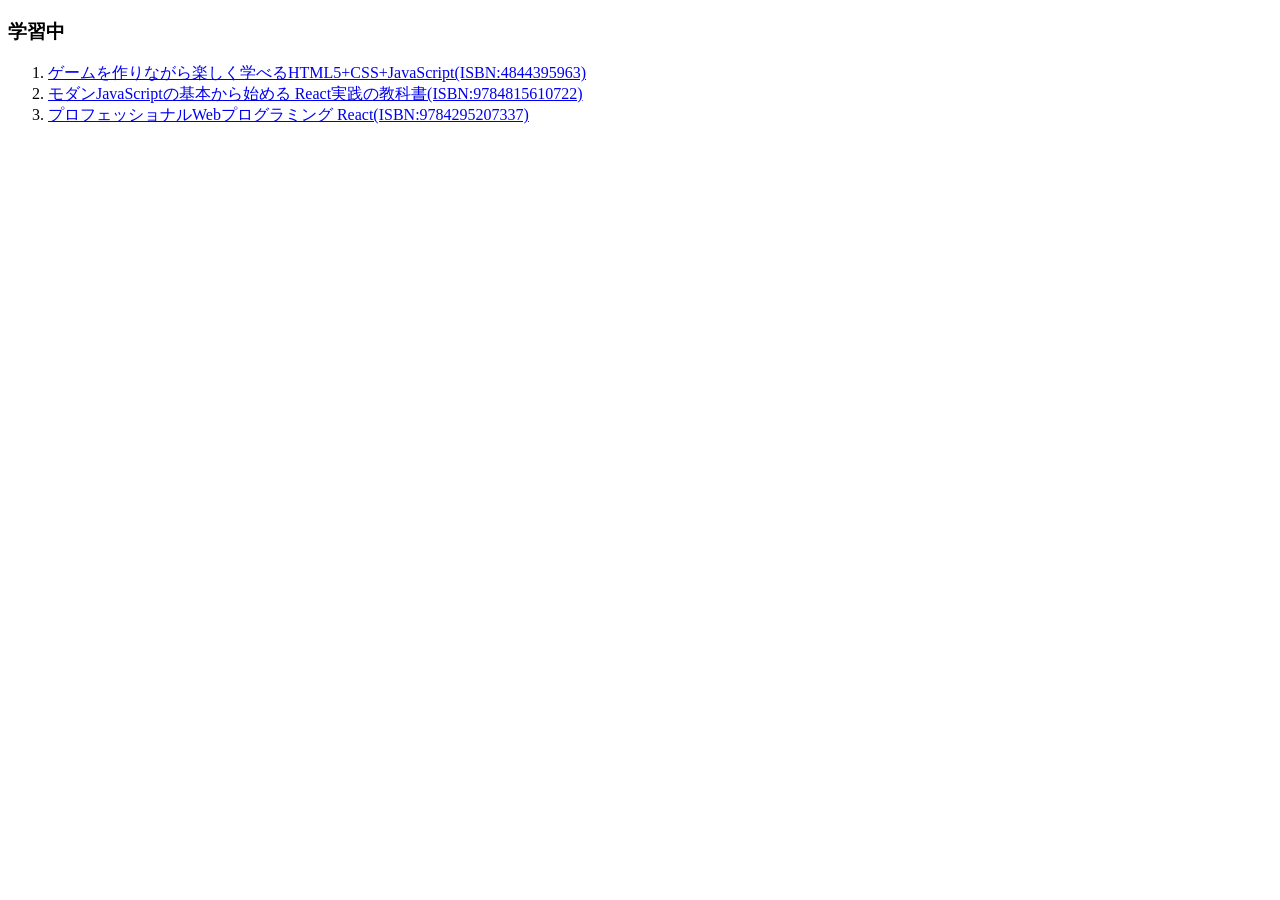
<file: index.html>
<!DOCTYPE html>
<html>
    <meta charset="UTF-8">
    <body>
        <h3>学習中</h3>
        <ol>
            <li><a href="4844395963">ゲームを作りながら楽しく学べるHTML5+CSS+JavaScript(ISBN:4844395963)</a></li>
            <!--<li><a href="9784295010562/">JavaScriptモダンプログラミング完全ガイドJavaScriptモダンプログラミング完全ガイド(ISBN:9784295010562)</a></li>-->
            <li><a href="9784815610722">モダンJavaScriptの基本から始める React実践の教科書(ISBN:9784815610722)</a></li>
            <li><a href="9784295207337">プロフェッショナルWebプログラミング React(ISBN:9784295207337)</a></li>
        </ol>
        <!--
        <h3>開発中</h3>
        <ol>
            <li><a href="/spreadsheetsViewer/">スプレッドシートViewer</a></li>
        </ol>-->
    </body>
</html>
</file>
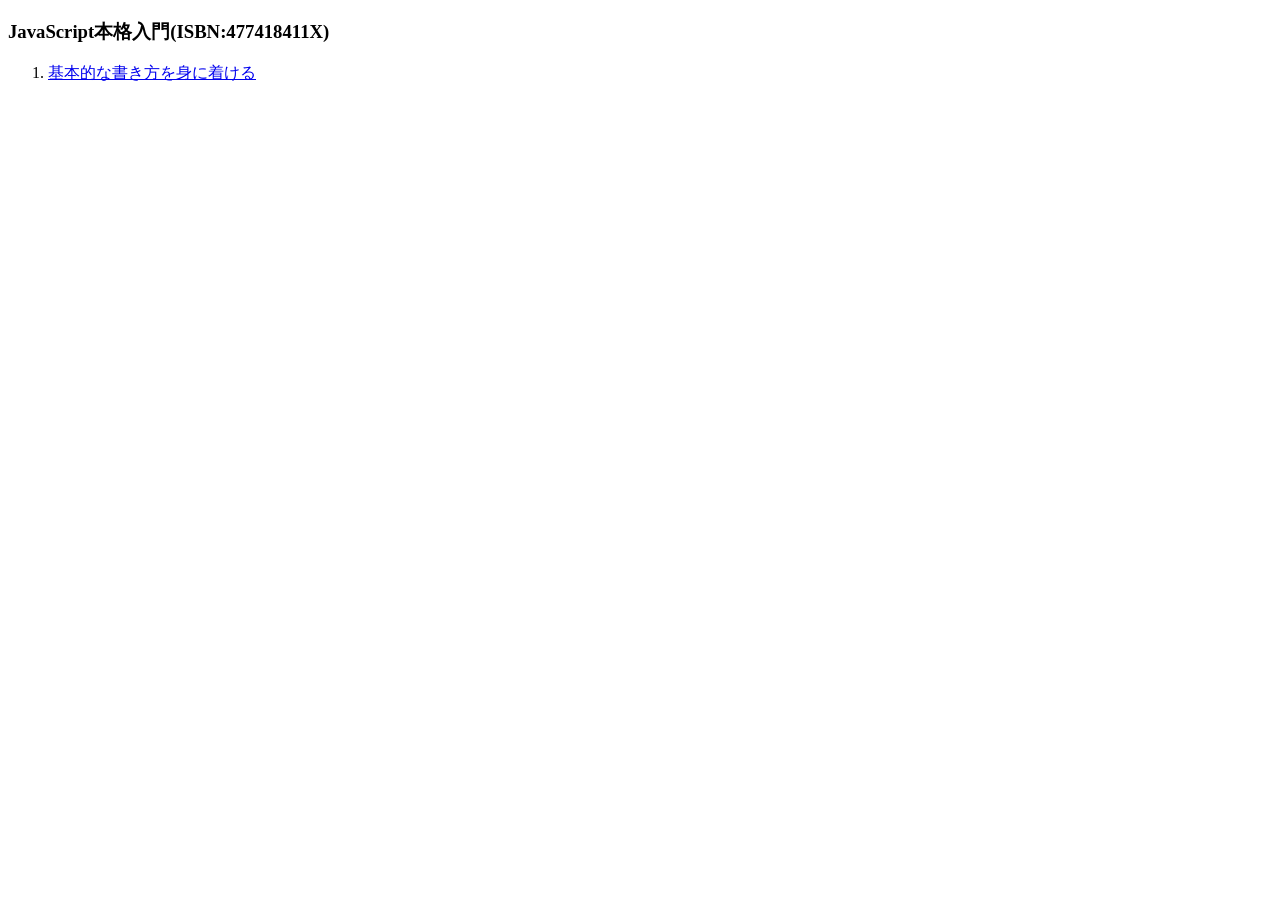
<file: 477418411X/index.html>
<!DOCTYPE html>
<html>
    <head>
    <meta charset="UTF-8">
    <title>JavaScript本格入門</title>
    </head>
    <body>
            <h3>JavaScript本格入門(ISBN:477418411X)</h3>
        <ol>
            <li><a href="2/hello.html">基本的な書き方を身に着ける</a></li>
<!--
            <li><a href="477418411X/.html"></a></li>
-->     </ol>
    </body>
</html>
<!--
git init
git add .
git commit -m "message"
git remote origin git@github.com:iHok/ihok.github.io.git
git push -u origin master
-->
</file>
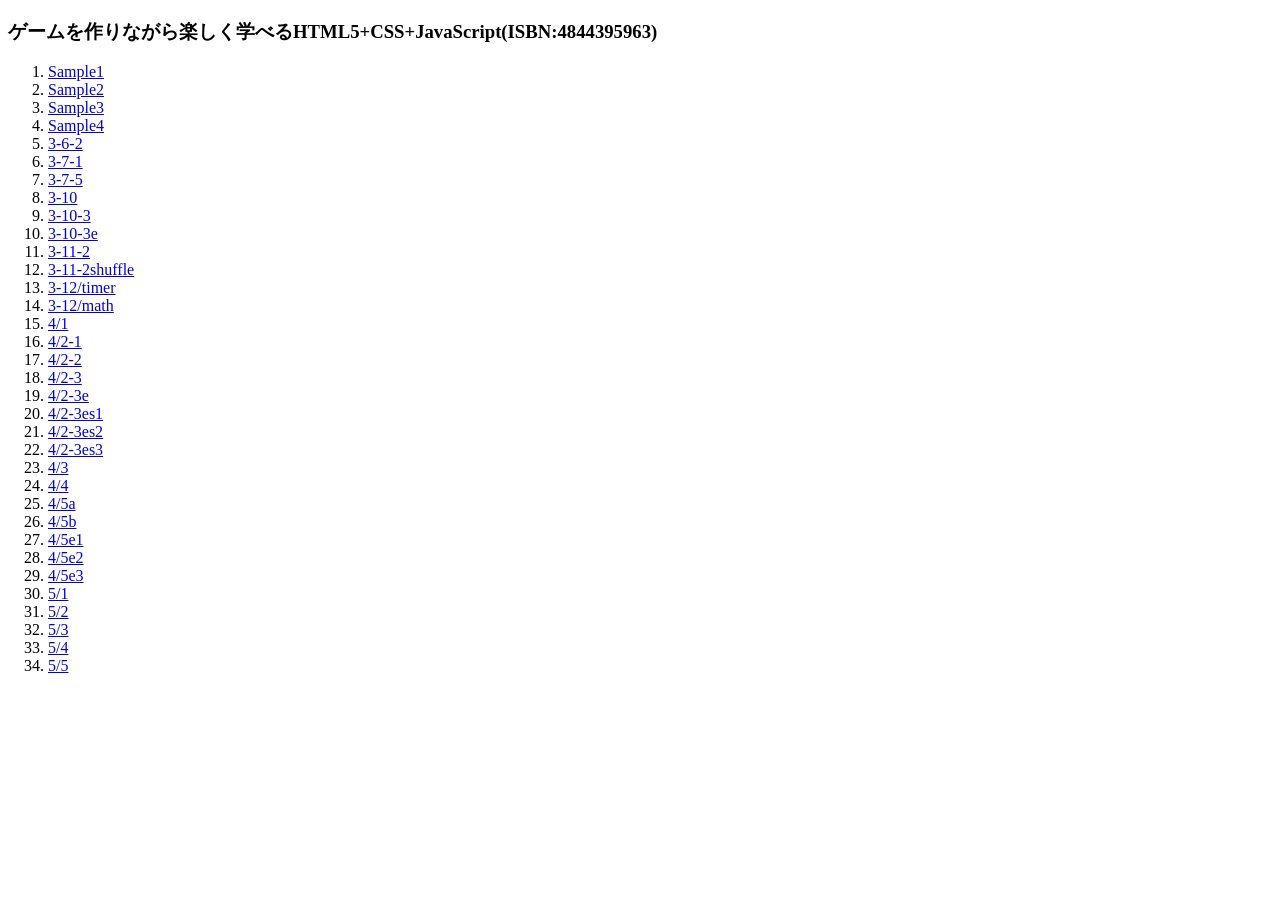
<file: 4844395963/index.html>
<!DOCTYPE html>
<html>
    <meta charset="UTF-8">
    <body>
            <h3>ゲームを作りながら楽しく学べるHTML5+CSS+JavaScript(ISBN:4844395963)</h3>
        <ol>
            <li><a href="Sample1.html">Sample1</a></li>
            <li><a href="Sample2.html">Sample2</a></li>
            <li><a href="Sample3.html">Sample3</a></li>
            <li><a href="Sample4.html">Sample4</a></li>
            <li><a href="3-6-2.html">3-6-2</a></li>
            <li><a href="3-7-1.html">3-7-1</a></li>
            <li><a href="3-7-5.html">3-7-5</a></li>
            <li><a href="3-10.html">3-10</a></li>
            <li><a href="3-10-3.html">3-10-3</a></li>
            <li><a href="3-10-3e.html">3-10-3e</a></li>
            <li><a href="3-11-2.html">3-11-2</a></li>
            <li><a href="3-11-2shuffle.html">3-11-2shuffle</a></li>
            <li><a href="3-12/timer.html">3-12/timer</a></li>
            <li><a href="3-12/math.html">3-12/math</a></li>
            <li><a href="4/1.html">4/1</a></li>
            <li><a href="4/2-1.html">4/2-1</a></li>
            <li><a href="4/2-2.html">4/2-2</a></li>
            <li><a href="4/2-3.html">4/2-3</a></li>
            <li><a href="4/2-3e.html">4/2-3e</a></li>
            <li><a href="4/2-3es1.html">4/2-3es1</a></li>
            <li><a href="4/2-3es2.html">4/2-3es2</a></li>
            <li><a href="4/2-3es3.html">4/2-3es3</a></li>
            <li><a href="4/3.html">4/3</a></li>
            <li><a href="4/4.html">4/4</a></li>
            <li><a href="4/5a.html">4/5a</a></li>
            <li><a href="4/5b.html">4/5b</a></li>
            <li><a href="4/5e1.html">4/5e1</a></li>
            <li><a href="4/5e2.html">4/5e2</a></li>
            <li><a href="4/5e3.html">4/5e3</a></li>
            <li><a href="5/1.html">5/1</a></li>
            <li><a href="5/2.html">5/2</a></li>
            <li><a href="5/3.html">5/3</a></li>
            <li><a href="5/4.html">5/4</a></li>
            <li><a href="5/5.html">5/5</a></li>
        </ol>
    </body>
</html>
<!--
git init
git add .
git commit -m "message"
git remote origin git@github.com:iHok/ihok.github.io.git
git push -u origin master
-->
</file>
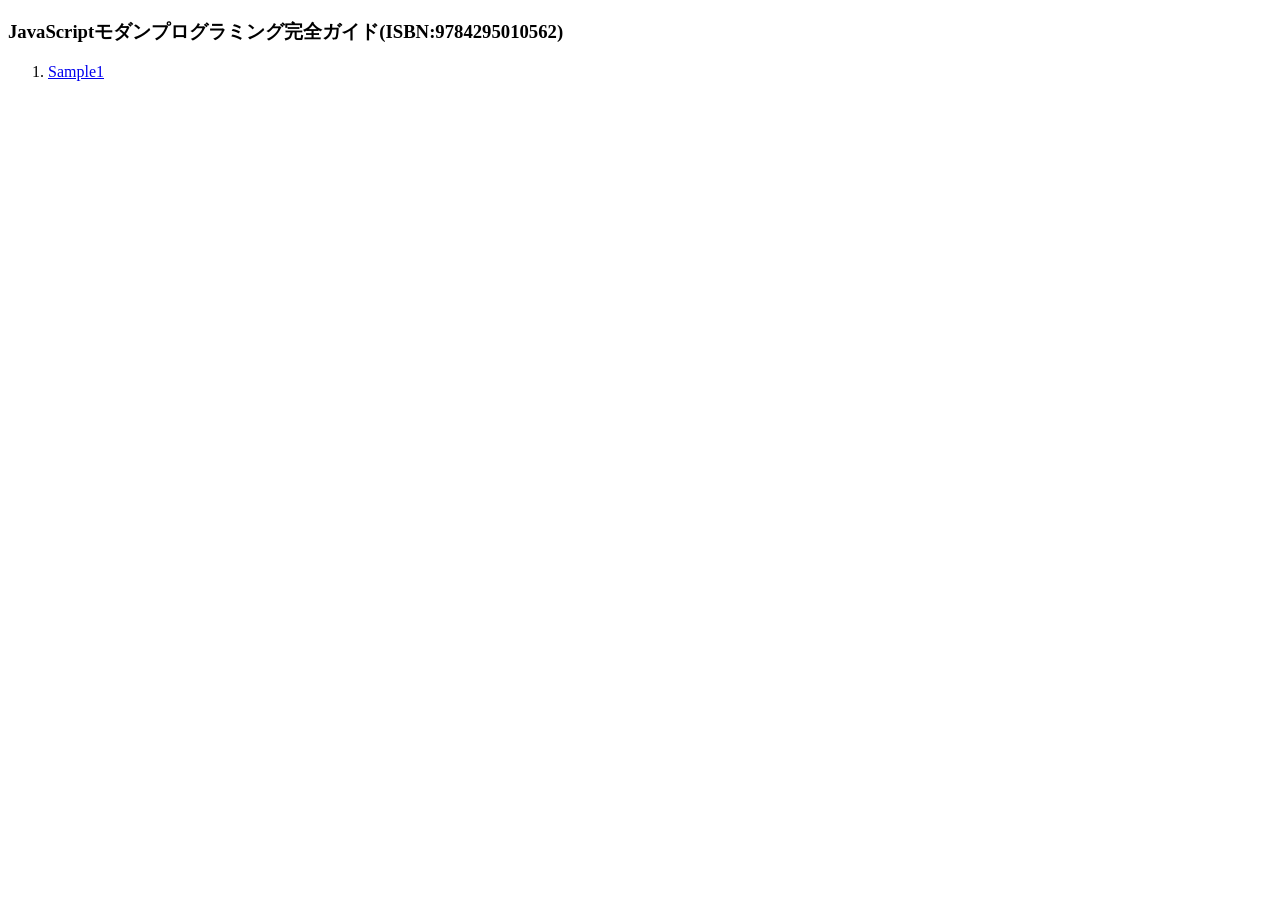
<file: 9784295010562/index.html>
<!DOCTYPE html>
<html>
    <meta charset="UTF-8">
    <body>
            <h3>JavaScriptモダンプログラミング完全ガイド(ISBN:9784295010562)</h3>
        <ol>
            <li><a href="Sample1.html">Sample1</a></li>
        </ol>
    </body>
</html>
<!--
git init
git add .
git commit -m "message"
git remote origin git@github.com:iHok/ihok.github.io.git
git push -u origin master
-->
</file>
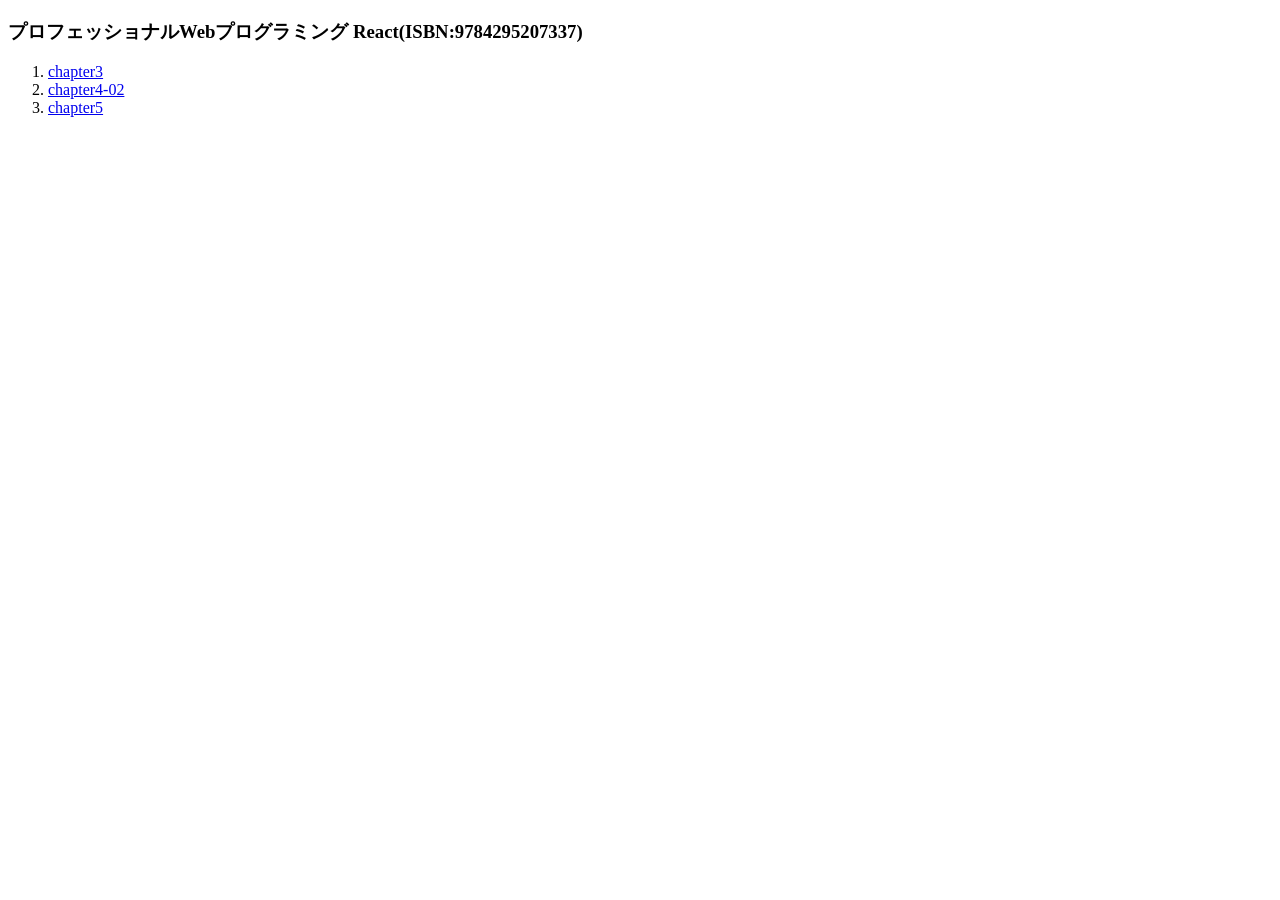
<file: 9784295207337/index.html>
<!DOCTYPE html>
<html>
    <meta charset="UTF-8">
    <body>
            <h3>プロフェッショナルWebプログラミング React(ISBN:9784295207337)</h3>
        <ol>
            <li><a href="chapter3/">chapter3</a></li>
            <li><a href="chapter4/">chapter4-02</a></li>
            <li><a href="chapter5/">chapter5</a></li>
        </ol>
    </body>
</html>
</file>
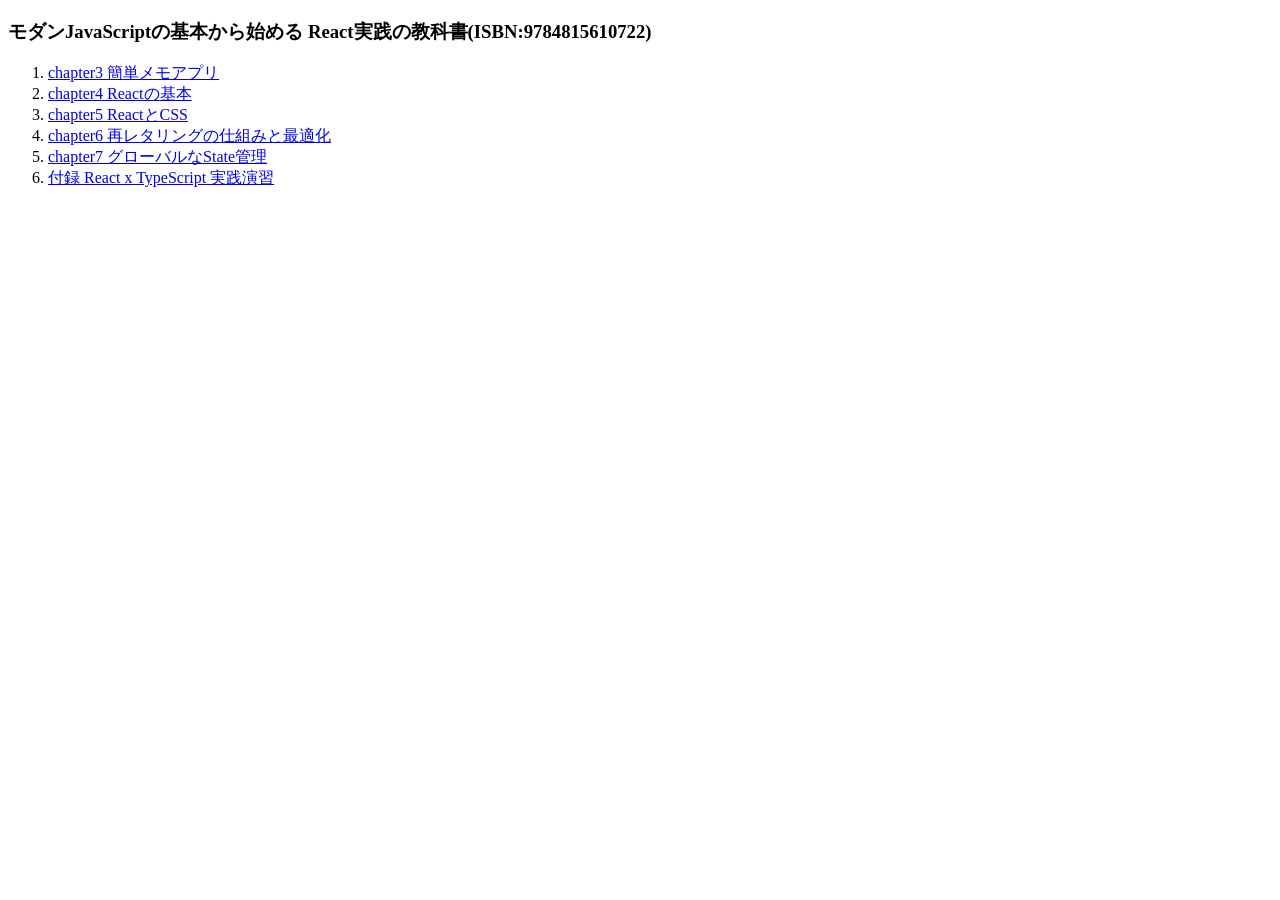
<file: 9784815610722/index.html>
<!DOCTYPE html>
<html>
    <meta charset="UTF-8">
    <body>
            <h3>モダンJavaScriptの基本から始める React実践の教科書(ISBN:9784815610722)</h3>
        <ol>
            <li><a href="chapter3/">chapter3 簡単メモアプリ</a></li>
            <li><a href="chapter4/">chapter4 Reactの基本</a></li>
            <li><a href="chapter5/">chapter5 ReactとCSS</a></li>
            <li><a href="chapter6/">chapter6 再レタリングの仕組みと最適化</a></li>
            <li><a href="chapter7/">chapter7 グローバルなState管理</a></li>           
            <li><a href="appendix/">付録 React x TypeScript 実践演習</a></li>
        </ol>
    </body>
</html>
</file>
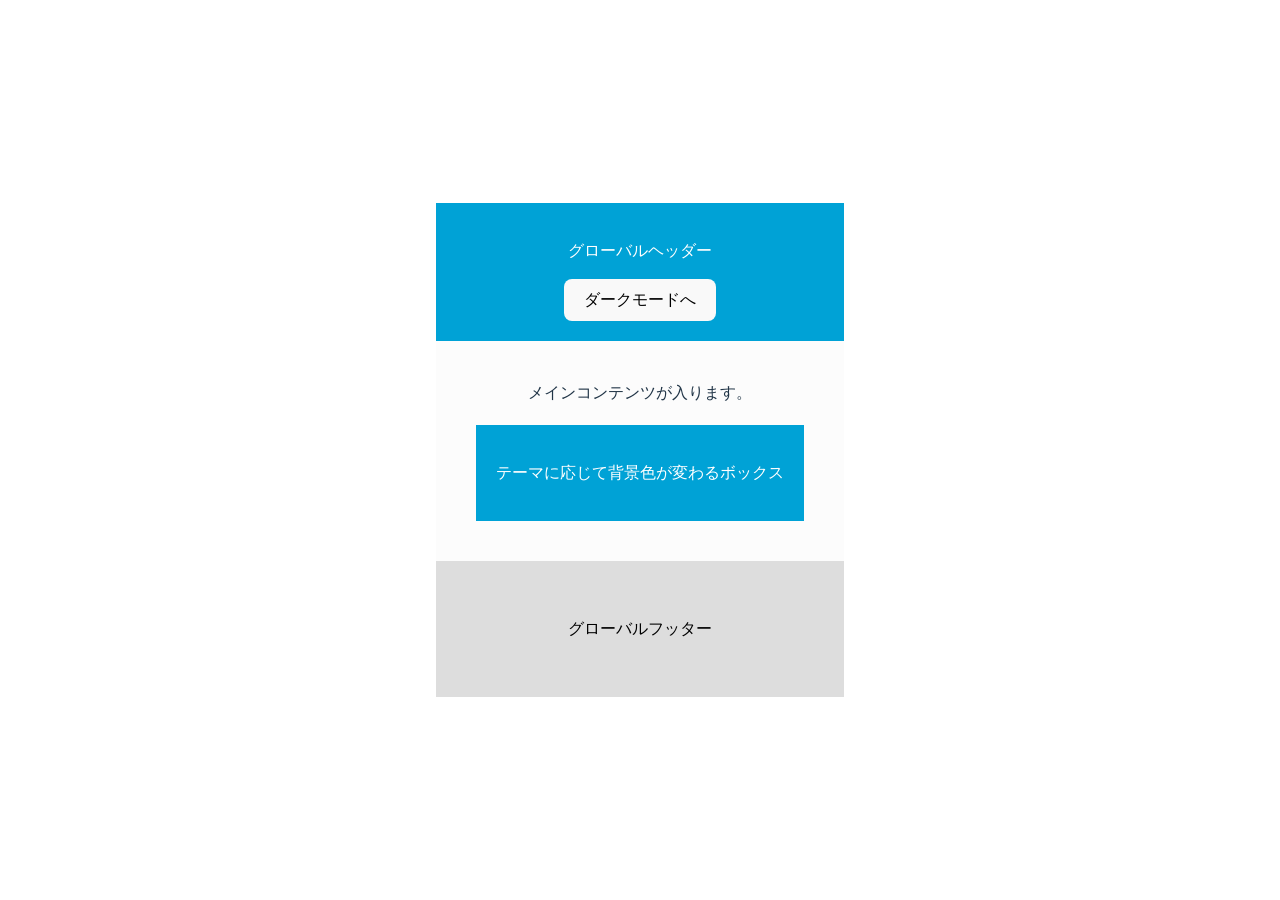
<file: 9784295207337/chapter4/index.html>
<!doctype html>
<html lang="en">
  <head>
    <meta charset="UTF-8" />
    <link rel="icon" type="image/svg+xml" href="./vite.svg" />
    <meta name="viewport" content="width=device-width, initial-scale=1.0" />
    <title>Vite + React</title>
    <script type="module" crossorigin src="./assets/index-BQPvyvl4.js"></script>
    <link rel="stylesheet" crossorigin href="./assets/index-D8b4DHJx.css">
  </head>
  <body>
    <div id="root"></div>
  </body>
</html>
</file>
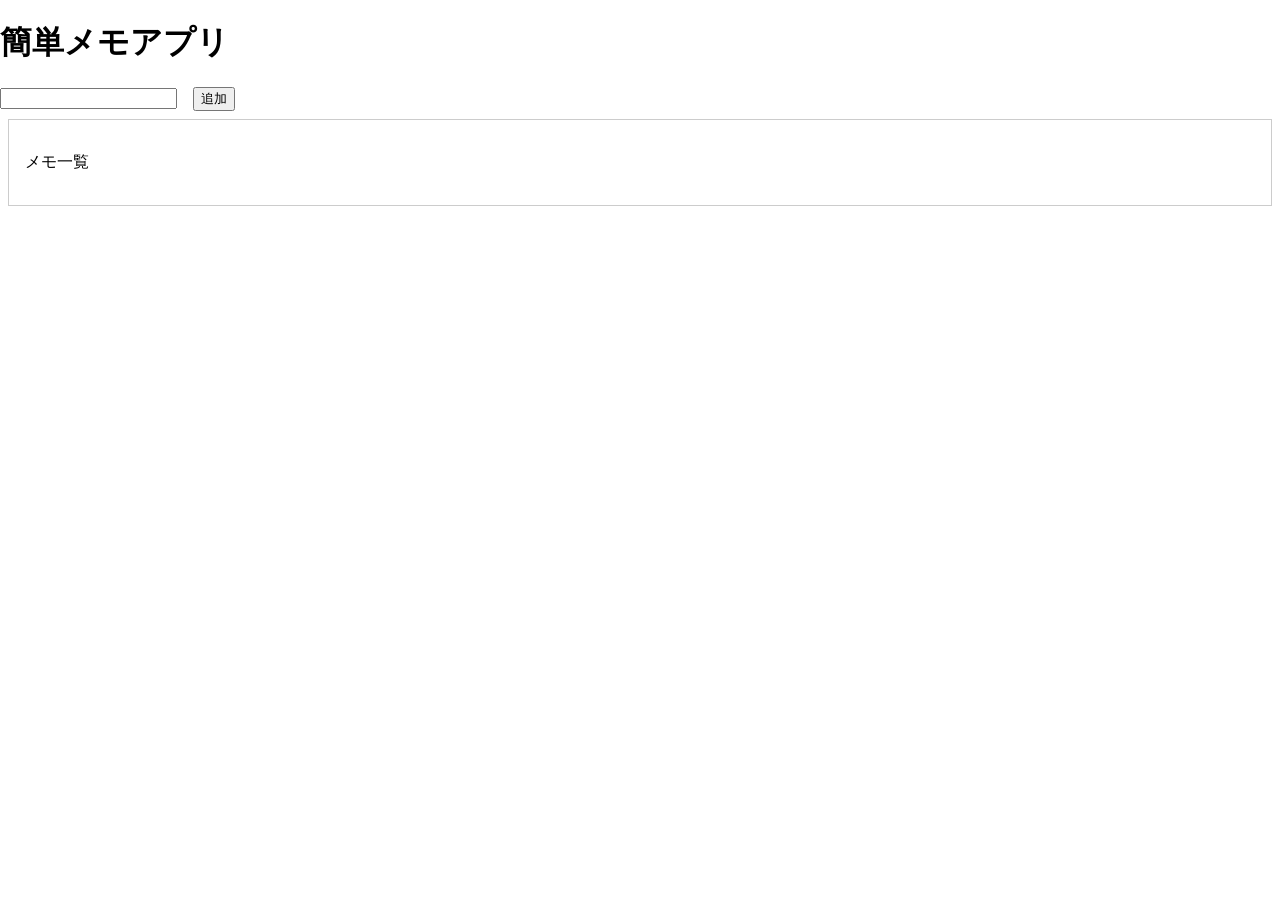
<file: 9784815610722/appendix/index.html>
<!doctype html><html lang="en"><head><meta charset="utf-8"/><link rel="icon" href="favicon.ico"/><meta name="viewport" content="width=device-width,initial-scale=1"/><meta name="theme-color" content="#000000"/><meta name="description" content="Web site created using create-react-app"/><link rel="apple-touch-icon" href="logo192.png"/><link rel="manifest" href="manifest.json"/><title>React App</title><script defer="defer" src="static/js/main.74669b0a.js"></script><link href="static/css/main.c719ecef.css" rel="stylesheet"></head><body><noscript>You need to enable JavaScript to run this app.</noscript><div id="root"></div></body></html>
</file>
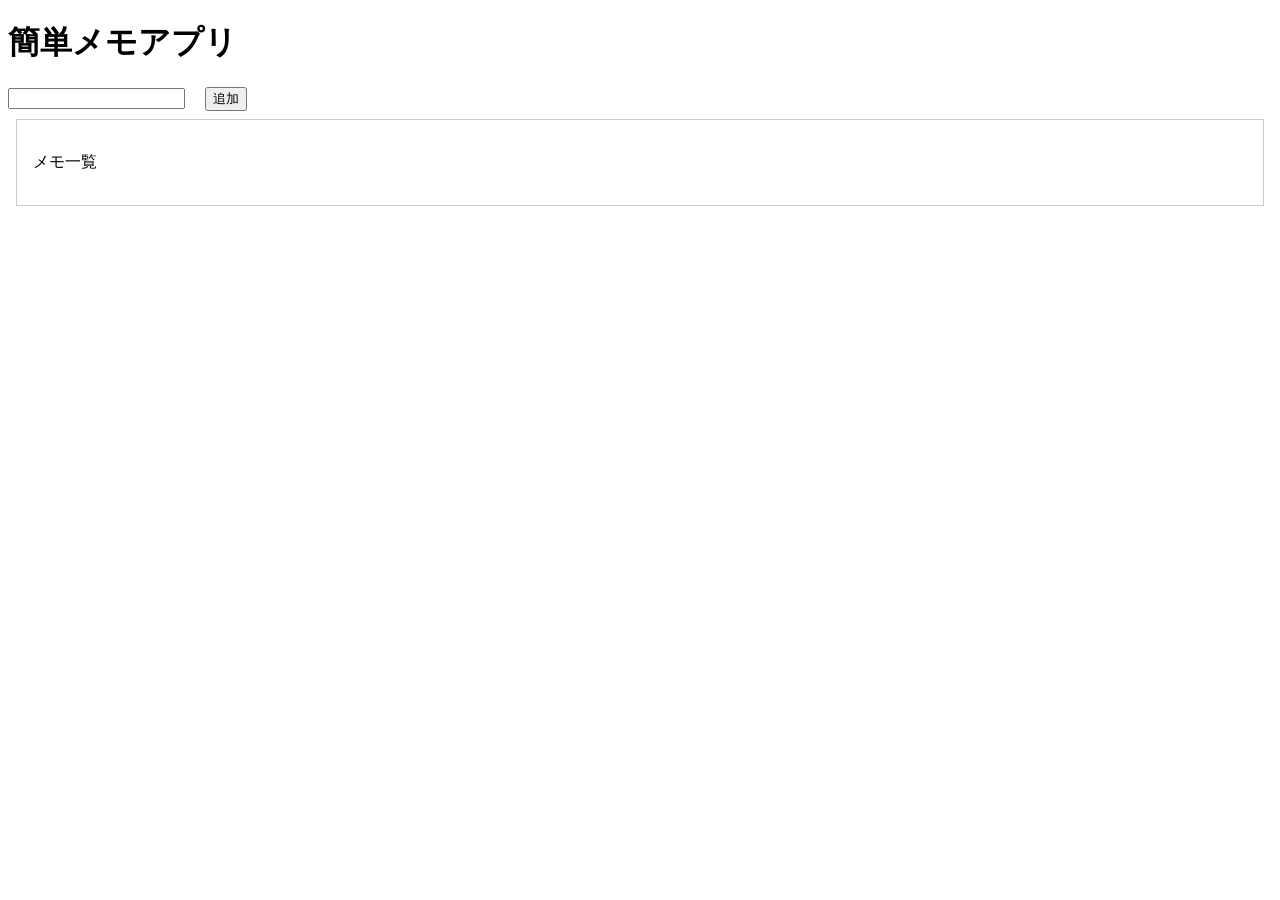
<file: 9784815610722/chapter3/index.html>
<!DOCTYPE html>
<html>
    <head>
        <title>簡単メモアプリ</title>
        <meta charset="UTF-8" />
        <link rel="stylesheet" href="src/styles.css"/>
    </head>

    <body>
        <h1 id="title">簡単メモアプリ</h1>
        <input id="add-text" />
        <button id="add-button">追加</button>
        <div class="container">
            <p>メモ一覧</p>
            <ul id="memo-list"></ul>
        </div>

        <script src="src/index.js"></script>
    </body>
</html>
</file>
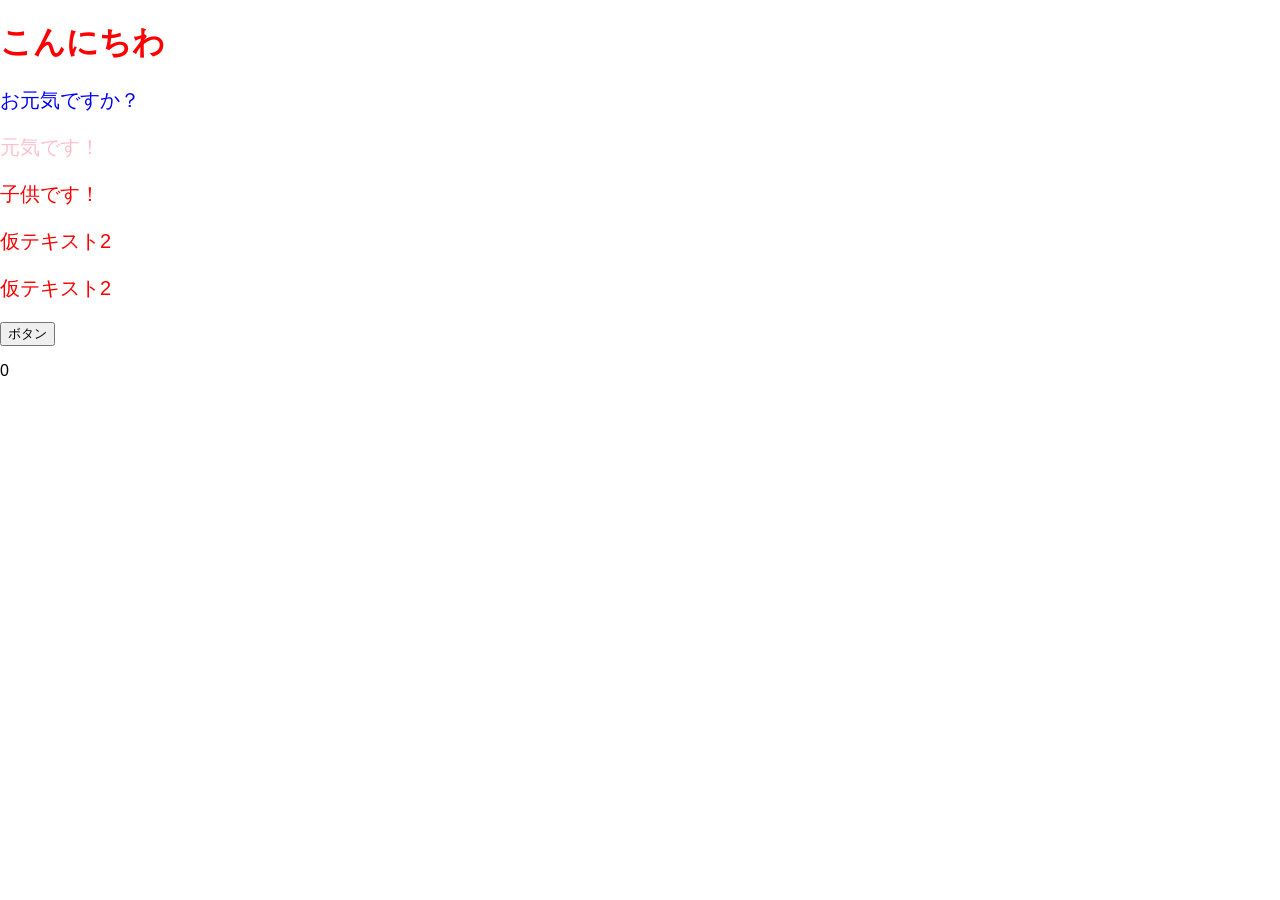
<file: 9784815610722/chapter4/index.html>
<!doctype html><html lang="en"><head><meta charset="utf-8"/><link rel="icon" href="favicon.ico"/><meta name="viewport" content="width=device-width,initial-scale=1"/><meta name="theme-color" content="#000000"/><meta name="description" content="Web site created using create-react-app"/><link rel="apple-touch-icon" href="logo192.png"/><link rel="manifest" href="manifest.json"/><title>React App</title><script defer="defer" src="static/js/main.800aa353.js"></script><link href="static/css/main.f855e6bc.css" rel="stylesheet"></head><body><noscript>You need to enable JavaScript to run this app.</noscript><div id="root"></div></body></html>
</file>
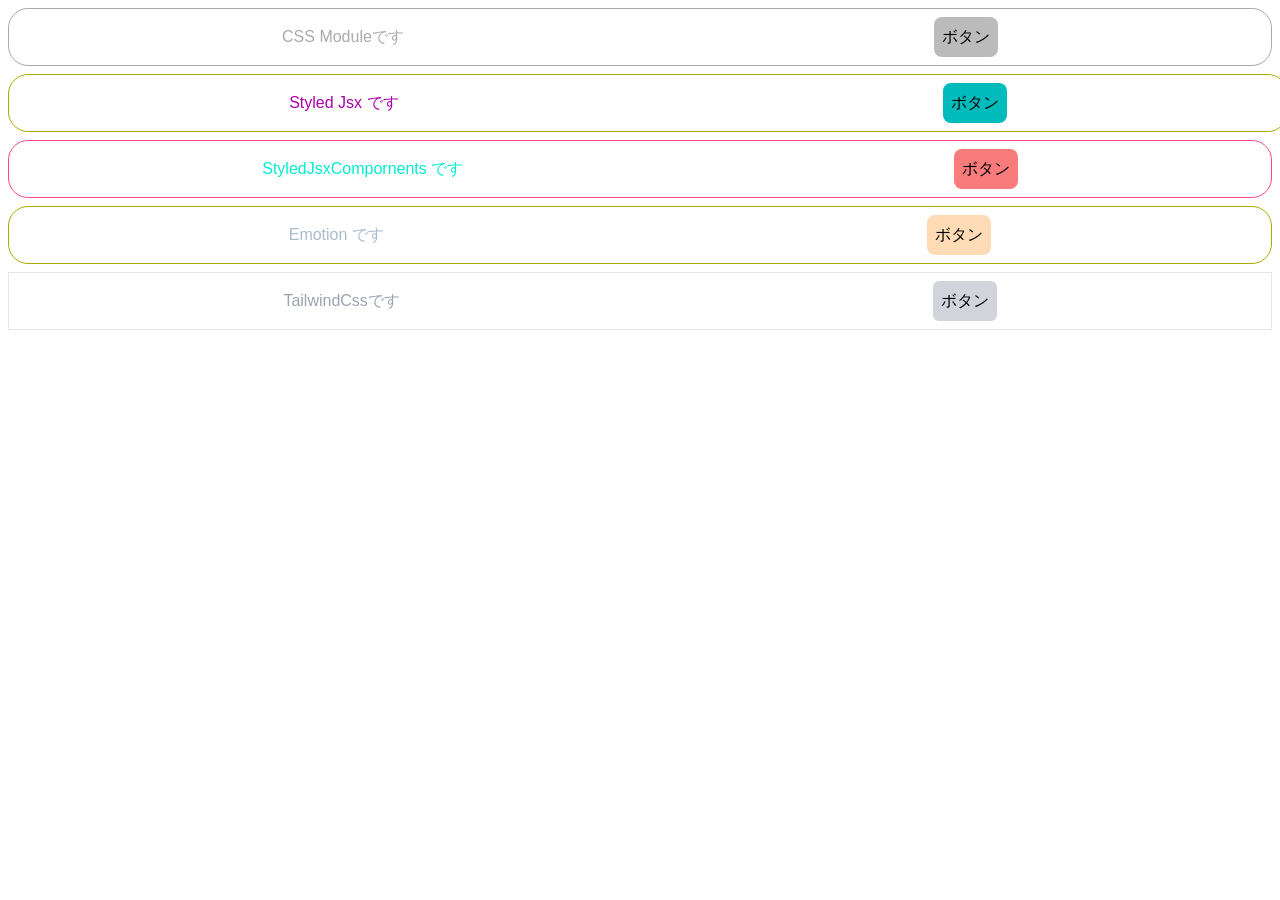
<file: 9784815610722/chapter5/index.html>
<!doctype html><html lang="en"><head><meta charset="utf-8"/><link rel="icon" href="favicon.ico"/><meta name="viewport" content="width=device-width,initial-scale=1"/><meta name="theme-color" content="#000000"/><meta name="description" content="Web site created using create-react-app"/><link rel="apple-touch-icon" href="logo192.png"/><link rel="manifest" href="manifest.json"/><title>React App</title><script defer="defer" src="static/js/main.9d6f5468.js"></script><link href="static/css/main.db11def7.css" rel="stylesheet"></head><body><noscript>You need to enable JavaScript to run this app.</noscript><div id="root"></div></body></html>
</file>
<file: 9784295207337/chapter4/assets/index-D8b4DHJx.css>
:root{font-family:system-ui,Avenir,Helvetica,Arial,sans-serif;line-height:1.5;font-weight:400;color-scheme:light dark;color:#ffffffde;background-color:#242424;font-synthesis:none;text-rendering:optimizeLegibility;-webkit-font-smoothing:antialiased;-moz-osx-font-smoothing:grayscale}a{font-weight:500;color:#646cff;text-decoration:inherit}a:hover{color:#535bf2}body{margin:0;display:flex;place-items:center;min-width:320px;min-height:100vh}h1{font-size:3.2em;line-height:1.1}button{border-radius:8px;border:1px solid transparent;padding:.6em 1.2em;font-size:1em;font-weight:500;font-family:inherit;background-color:#1a1a1a;cursor:pointer;transition:border-color .25s}button:hover{border-color:#646cff}button:focus,button:focus-visible{outline:4px auto -webkit-focus-ring-color}@media (prefers-color-scheme: light){:root{color:#213547;background-color:#fff}a:hover{color:#747bff}button{background-color:#f9f9f9}}#root{max-width:1280px;margin:0 auto;padding:2rem;text-align:center}.logo{height:6em;padding:1.5em;will-change:filter;transition:filter .3s}.logo:hover{filter:drop-shadow(0 0 2em #646cffaa)}.logo.react:hover{filter:drop-shadow(0 0 2em #61dafbaa)}@keyframes logo-spin{0%{transform:rotate(0)}to{transform:rotate(360deg)}}@media (prefers-reduced-motion: no-preference){a:nth-of-type(2) .logo{animation:logo-spin infinite 20s linear}}.card{padding:2em}.read-the-docs{color:#888}
</file>
<file: 9784815610722/appendix/static/css/main.c719ecef.css>
body{-webkit-font-smoothing:antialiased;-moz-osx-font-smoothing:grayscale;font-family:-apple-system,BlinkMacSystemFont,Segoe UI,Roboto,Oxygen,Ubuntu,Cantarell,Fira Sans,Droid Sans,Helvetica Neue,sans-serif;margin:0}code{font-family:source-code-pro,Menlo,Monaco,Consolas,Courier New,monospace}.App{text-align:center}.App-logo{height:40vmin;pointer-events:none}@media (prefers-reduced-motion:no-preference){.App-logo{animation:App-logo-spin 20s linear infinite}}.App-header{align-items:center;background-color:#282c34;color:#fff;display:flex;flex-direction:column;font-size:calc(10px + 2vmin);justify-content:center;min-height:100vh}.App-link{color:#61dafb}@keyframes App-logo-spin{0%{transform:rotate(0deg)}to{transform:rotate(1turn)}}.App_button__9gX-H,.MemoList_button__FSnoA{margin-left:16px}.MemoList_container__LfPVx{border:1px solid #ccc;margin:8px;padding:16px}.MemoList_warpper__AGGCO{align-items:center;display:flex}
/*# sourceMappingURL=main.c719ecef.css.map*/
</file>
<file: 9784815610722/chapter3/src/styles.css>
.container {
    border: solid 1px #ccc;
    padding: 16px;
    margin: 8px;
}

li > div {
    display: flex;
    align-items: center;
}

button {
    margin-left: 16px;
}
</file>
<file: 9784815610722/chapter4/static/css/main.f855e6bc.css>
body{-webkit-font-smoothing:antialiased;-moz-osx-font-smoothing:grayscale;font-family:-apple-system,BlinkMacSystemFont,Segoe UI,Roboto,Oxygen,Ubuntu,Cantarell,Fira Sans,Droid Sans,Helvetica Neue,sans-serif;margin:0}code{font-family:source-code-pro,Menlo,Monaco,Consolas,Courier New,monospace}.App{text-align:center}.App-logo{height:40vmin;pointer-events:none}@media (prefers-reduced-motion:no-preference){.App-logo{animation:App-logo-spin 20s linear infinite}}.App-header{align-items:center;background-color:#282c34;color:#fff;display:flex;flex-direction:column;font-size:calc(10px + 2vmin);justify-content:center;min-height:100vh}.App-link{color:#61dafb}@keyframes App-logo-spin{0%{transform:rotate(0deg)}to{transform:rotate(1turn)}}
/*# sourceMappingURL=main.f855e6bc.css.map*/
</file>
<file: 9784815610722/chapter5/static/css/main.db11def7.css>
*,:after,:before{--tw-border-spacing-x:0;--tw-border-spacing-y:0;--tw-translate-x:0;--tw-translate-y:0;--tw-rotate:0;--tw-skew-x:0;--tw-skew-y:0;--tw-scale-x:1;--tw-scale-y:1;--tw-pan-x: ;--tw-pan-y: ;--tw-pinch-zoom: ;--tw-scroll-snap-strictness:proximity;--tw-gradient-from-position: ;--tw-gradient-via-position: ;--tw-gradient-to-position: ;--tw-ordinal: ;--tw-slashed-zero: ;--tw-numeric-figure: ;--tw-numeric-spacing: ;--tw-numeric-fraction: ;--tw-ring-inset: ;--tw-ring-offset-width:0px;--tw-ring-offset-color:#fff;--tw-ring-color:#3b82f680;--tw-ring-offset-shadow:0 0 #0000;--tw-ring-shadow:0 0 #0000;--tw-shadow:0 0 #0000;--tw-shadow-colored:0 0 #0000;--tw-blur: ;--tw-brightness: ;--tw-contrast: ;--tw-grayscale: ;--tw-hue-rotate: ;--tw-invert: ;--tw-saturate: ;--tw-sepia: ;--tw-drop-shadow: ;--tw-backdrop-blur: ;--tw-backdrop-brightness: ;--tw-backdrop-contrast: ;--tw-backdrop-grayscale: ;--tw-backdrop-hue-rotate: ;--tw-backdrop-invert: ;--tw-backdrop-opacity: ;--tw-backdrop-saturate: ;--tw-backdrop-sepia: ;--tw-contain-size: ;--tw-contain-layout: ;--tw-contain-paint: ;--tw-contain-style: }::backdrop{--tw-border-spacing-x:0;--tw-border-spacing-y:0;--tw-translate-x:0;--tw-translate-y:0;--tw-rotate:0;--tw-skew-x:0;--tw-skew-y:0;--tw-scale-x:1;--tw-scale-y:1;--tw-pan-x: ;--tw-pan-y: ;--tw-pinch-zoom: ;--tw-scroll-snap-strictness:proximity;--tw-gradient-from-position: ;--tw-gradient-via-position: ;--tw-gradient-to-position: ;--tw-ordinal: ;--tw-slashed-zero: ;--tw-numeric-figure: ;--tw-numeric-spacing: ;--tw-numeric-fraction: ;--tw-ring-inset: ;--tw-ring-offset-width:0px;--tw-ring-offset-color:#fff;--tw-ring-color:#3b82f680;--tw-ring-offset-shadow:0 0 #0000;--tw-ring-shadow:0 0 #0000;--tw-shadow:0 0 #0000;--tw-shadow-colored:0 0 #0000;--tw-blur: ;--tw-brightness: ;--tw-contrast: ;--tw-grayscale: ;--tw-hue-rotate: ;--tw-invert: ;--tw-saturate: ;--tw-sepia: ;--tw-drop-shadow: ;--tw-backdrop-blur: ;--tw-backdrop-brightness: ;--tw-backdrop-contrast: ;--tw-backdrop-grayscale: ;--tw-backdrop-hue-rotate: ;--tw-backdrop-invert: ;--tw-backdrop-opacity: ;--tw-backdrop-saturate: ;--tw-backdrop-sepia: ;--tw-contain-size: ;--tw-contain-layout: ;--tw-contain-paint: ;--tw-contain-style: }/*
! tailwindcss v3.4.13 | MIT License | https://tailwindcss.com
*/*,:after,:before{border:0 solid #e5e7eb;box-sizing:border-box}:after,:before{--tw-content:""}:host,html{-webkit-text-size-adjust:100%;font-feature-settings:normal;-webkit-tap-highlight-color:transparent;font-family:ui-sans-serif,system-ui,sans-serif,Apple Color Emoji,Segoe UI Emoji,Segoe UI Symbol,Noto Color Emoji;font-variation-settings:normal;line-height:1.5;tab-size:4}body{line-height:inherit}hr{border-top-width:1px;color:inherit;height:0}abbr:where([title]){-webkit-text-decoration:underline dotted;text-decoration:underline dotted}h1,h2,h3,h4,h5,h6{font-size:inherit;font-weight:inherit}a{color:inherit;text-decoration:inherit}b,strong{font-weight:bolder}code,kbd,pre,samp{font-feature-settings:normal;font-family:ui-monospace,SFMono-Regular,Menlo,Monaco,Consolas,Liberation Mono,Courier New,monospace;font-size:1em;font-variation-settings:normal}small{font-size:80%}sub,sup{font-size:75%;line-height:0;position:relative;vertical-align:initial}sub{bottom:-.25em}sup{top:-.5em}table{border-collapse:collapse;border-color:inherit;text-indent:0}button,input,optgroup,select,textarea{font-feature-settings:inherit;color:inherit;font-family:inherit;font-size:100%;font-variation-settings:inherit;font-weight:inherit;letter-spacing:inherit;line-height:inherit;margin:0;padding:0}button,select{text-transform:none}button,input:where([type=button]),input:where([type=reset]),input:where([type=submit]){-webkit-appearance:button;background-color:initial;background-image:none}:-moz-focusring{outline:auto}:-moz-ui-invalid{box-shadow:none}progress{vertical-align:initial}::-webkit-inner-spin-button,::-webkit-outer-spin-button{height:auto}[type=search]{-webkit-appearance:textfield;outline-offset:-2px}::-webkit-search-decoration{-webkit-appearance:none}::-webkit-file-upload-button{-webkit-appearance:button;font:inherit}summary{display:list-item}blockquote,dd,dl,figure,h1,h2,h3,h4,h5,h6,hr,p,pre{margin:0}fieldset{margin:0}fieldset,legend{padding:0}menu,ol,ul{list-style:none;margin:0;padding:0}dialog{padding:0}textarea{resize:vertical}input::placeholder,textarea::placeholder{color:#9ca3af;opacity:1}[role=button],button{cursor:pointer}:disabled{cursor:default}audio,canvas,embed,iframe,img,object,svg,video{display:block;vertical-align:middle}img,video{height:auto;max-width:100%}[hidden]{display:none}.container{width:100%}@media (min-width:640px){.container{max-width:640px}}@media (min-width:768px){.container{max-width:768px}}@media (min-width:1024px){.container{max-width:1024px}}@media (min-width:1280px){.container{max-width:1280px}}@media (min-width:1536px){.container{max-width:1536px}}.m-0{margin:0}.m-2{margin:.5rem}.flex{display:flex}.items-center{align-items:center}.justify-around{justify-content:space-around}.rounded-md{border-radius:.375rem}.border{border-width:1px}.border-0{border-width:0}.bg-gray-300{--tw-bg-opacity:1;background-color:rgb(209 213 219/var(--tw-bg-opacity))}.p-2{padding:.5rem}.text-gray-400{--tw-text-opacity:1;color:rgb(156 163 175/var(--tw-text-opacity))}body{-webkit-font-smoothing:antialiased;-moz-osx-font-smoothing:grayscale;font-family:-apple-system,BlinkMacSystemFont,Segoe UI,Roboto,Oxygen,Ubuntu,Cantarell,Fira Sans,Droid Sans,Helvetica Neue,sans-serif;margin:0}code{font-family:source-code-pro,Menlo,Monaco,Consolas,Courier New,monospace}.hover\:bg-gray-400:hover{--tw-bg-opacity:1;background-color:rgb(156 163 175/var(--tw-bg-opacity))}.hover\:text-white:hover{--tw-text-opacity:1;color:rgb(255 255 255/var(--tw-text-opacity))}.App{text-align:center}.App-logo{height:40vmin;pointer-events:none}@media (prefers-reduced-motion:no-preference){.App-logo{animation:App-logo-spin 20s linear infinite}}.App-header{align-items:center;background-color:#282c34;color:#fff;display:flex;flex-direction:column;font-size:calc(10px + 2vmin);justify-content:center;min-height:100vh}.App-link{color:#61dafb}@keyframes App-logo-spin{0%{transform:rotate(0deg)}to{transform:rotate(1turn)}}.CssModeules_container__kflru{align-items:center;border:1px solid #aaa;border-radius:20px;display:flex;justify-content:space-around;margin:8px;padding:8px}.CssModeules_title__F1HpG{color:#aaa;margin:0}.CssModeules_button__73r0\+{background-color:#bbb;border:none;border-radius:8px;padding:8px}.CssModeules_button__73r0\+:hover{background-color:#aaa;color:#fff;cursor:pointer}
/*# sourceMappingURL=main.db11def7.css.map*/
</file>
